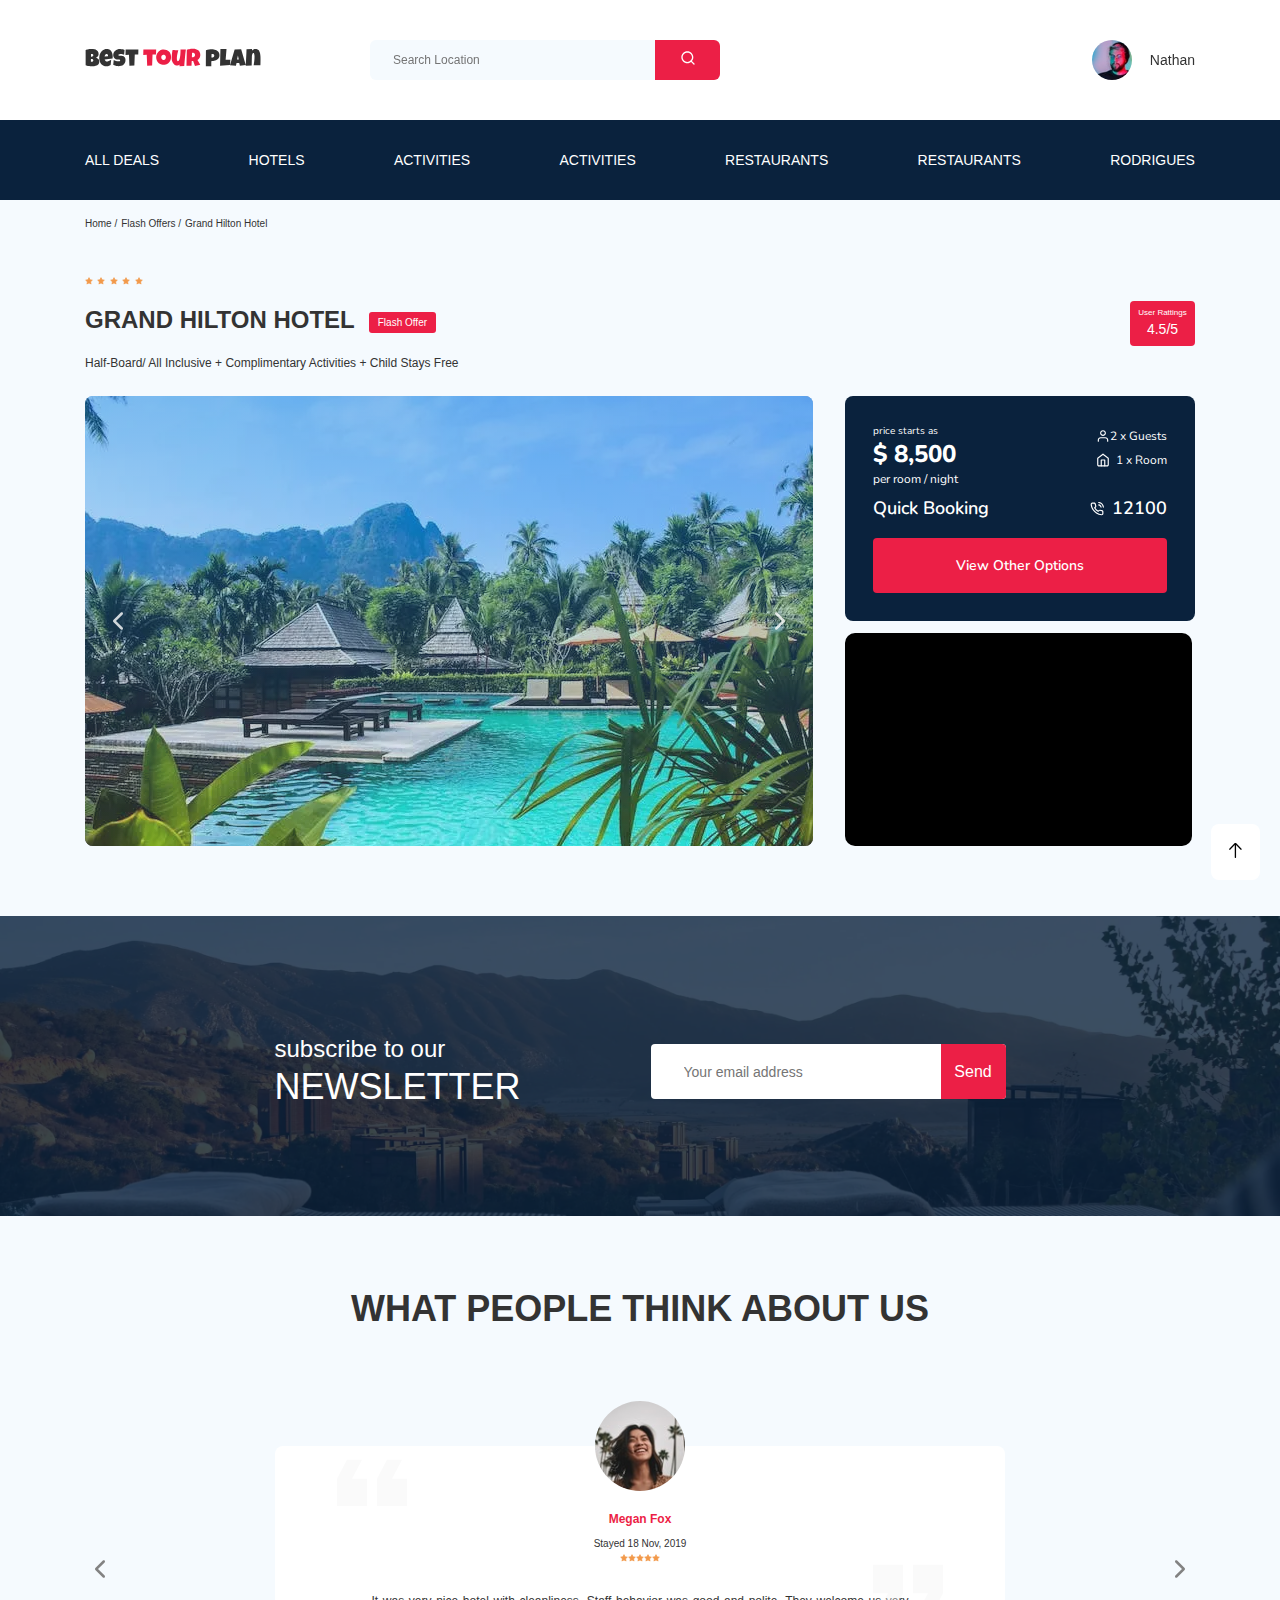
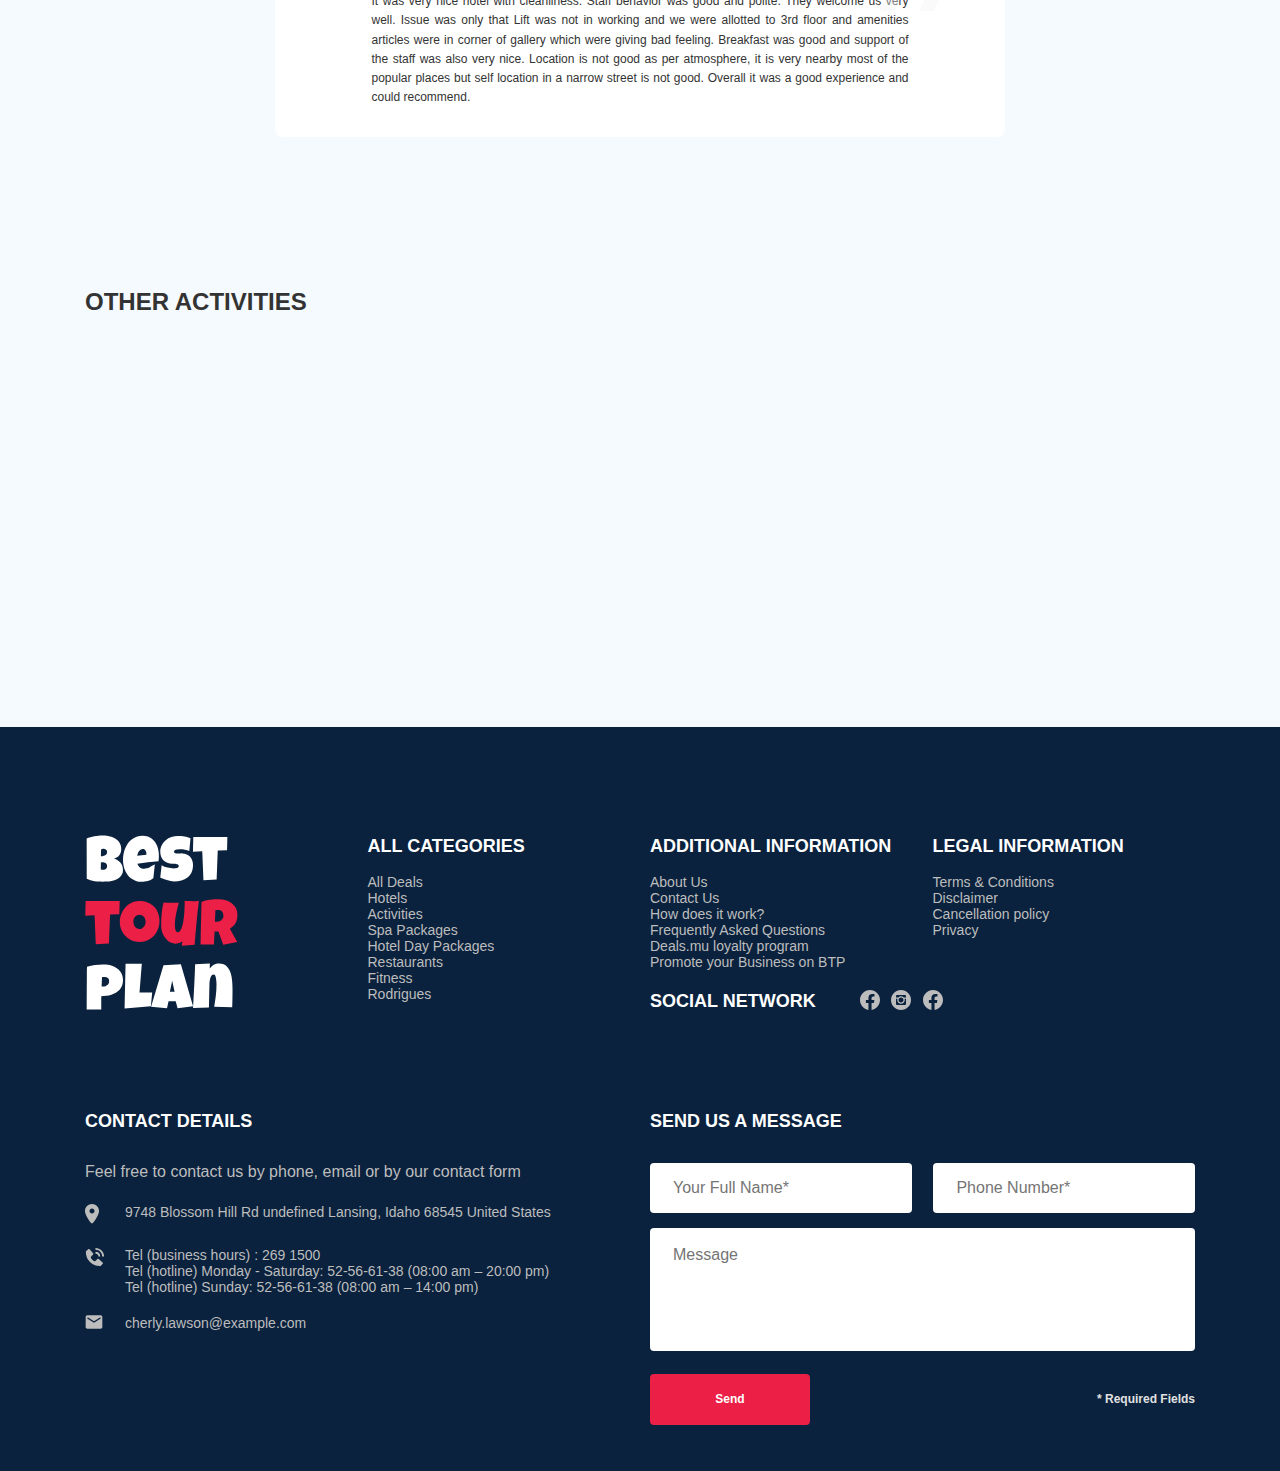
<file: index.html>
<!DOCTYPE html>
<html lang="en">

<head>
    <meta charset="UTF-8">
    <meta http-equiv="X-UA-Compatible" content="IE=edge">
    <meta name="viewport" content="width=device-width, initial-scale=1.0">
    <link rel="shortcut icon" href="/favicon.ico" type="image/x-icon">
    <link rel="icon" href="/favicon.ico" type="image/x-icon">
    <link href="https://fonts.googleapis.com/css2?family=Mulish:wght@400;700&family=Nunito:wght@400;700;800&family=Roboto:wght@400;700&display=swap" rel="stylesheet">
    <link rel="stylesheet" href="css/swiper-bundle.min.css">
    <link rel="stylesheet" href="css/aos.css">
    <link rel="stylesheet" href="css/style.css">
    <title>Best Tour Plan – Hotel Booking</title>
</head>

<body>
    <header class="navbar navbar--mobile_fixed">
        <div class="container">
            <div class="navbar-top">
                <a href="#" class="logo" data-aos="fade-up" data-aos-delay="100">
                    <img src="img/Horizontal-logo.svg" alt="logo: Best Tour Plan" class="logo__image" />
                </a>

                <form action="#" class="search navbar__search navbar__search--mobile_hidden" data-aos="fade-up" data-aos-delay="300">
                    <input type="search" class="search__input" placeholder="Search Location" />
                    <button class="search__button">
            <img src="img/search.svg" alt="icon: search"/>
          </button>
                </form>

                <a href="#" class="user navbar__user navbar__user--mobile_hidden" data-aos="fade-up" data-aos-delay="500">
                    <img src="img/user__avatar.jpeg" alt="avatar: Nathan" class="user__avatar" />
                    <span class="user__name">Nathan</span>
                </a>
                <!-- /.user -->
                <button class="menu-button navbar-top__menu-button">
          <span class="menu-button__line"></span>
          <span class="menu-button__line"></span>
          <span class="menu-button__line"></span>
        </button>
            </div>
            <!-- /.navbar-top -->
        </div>
        <!-- /.container -->
        <div class="navbar-bottom">
            <div class="container">
                <ul class="navbar-menu">
                    <li class="navbar-menu__item navbar-menu__item--mobile_visible">
                        <a href="#" class="user navbar__user navbar__user--mobile_visible">
                            <img src="img/user__avatar.jpeg" alt="avatar: Nathan" class="user__avatar" />
                            <span class="user__name user__name--light">Nathan</span>
                        </a>
                    </li>
                    <li class="navbar-menu__item navbar-menu__item--mobile_visible">
                        <form action="#" class="search navbar__search navbar__search--mobile_visible">
                            <input type="search" class="search__input" placeholder="Search Location" />
                            <button class="search__button">
                <img src="img/search.svg" alt="icon: search"/>
              </button>
                        </form>
                    </li>
                    <li class="navbar-menu__item">
                        <a href="#" class="navbar-menu__link">All Deals</a>
                    </li>
                    <li class="navbar-menu__item">
                        <a href="#" class="navbar-menu__link">Hotels</a>
                    </li>
                    <li class="navbar-menu__item">
                        <a href="#" class="navbar-menu__link">Activities</a>
                    </li>
                    <li class="navbar-menu__item">
                        <a href="#" class="navbar-menu__link">Activities</a>
                    </li>
                    <li class="navbar-menu__item">
                        <a href="#" class="navbar-menu__link">Restaurants</a>
                    </li>
                    <li class="navbar-menu__item">
                        <a href="#" class="navbar-menu__link">Restaurants</a>
                    </li>
                    <li class="navbar-menu__item">
                        <a href="#" class="navbar-menu__link">Rodrigues</a>
                    </li>
                </ul>
                <!-- /.navbar-menu -->
            </div>
            <!-- /.container -->
        </div>
        <!-- /.navbar-bottom -->
    </header>
    <nav class="breadcrumb">
        <div class="container">
            <ul class="breadcrumb-list">
                <li class="breadcrumb-list__item">
                    <a href="#" class="breadcrumb-list__link">Home</a>
                </li>
                <li class="breadcrumb-list__item">
                    <a href="#" class="breadcrumb-list__link">Flash Offers </a>
                </li>
                <li class="breadcrumb-list__item">
                    Grand Hilton Hotel
                </li>
            </ul>
        </div>
        <!-- /.container -->
    </nav>
    <!-- /.breadcrumb -->
    <section class="hotel">
        <div class="container">
            <div class="hotel-info">
                <div class="hotel-info__text">
                    <div class="hotel-wrapper">
                        <div class="stars">
                            <img src="img/Star.svg" alt="star">
                            <img src="img/Star.svg" alt="star">
                            <img src="img/Star.svg" alt="star">
                            <img src="img/Star.svg" alt="star">
                            <img src="img/Star.svg" alt="star">
                        </div>
                        <h1 class="hotel-name hotel-info__name">GRAND HILTON HOTEL</h1>
                        <span class="offer hotel-info__offer">Flash Offer</span>
                    </div>
                    <p class="hotel-description hotel-info__description">Half-Board/ All Inclusive + Complimentary Activities + Child Stays Free
                    </p>
                </div>
                <!-- /.hotel-info__text -->
                <div data-toggle="modal" data-href="#rating-modal" class="rating hotel-info__rating">
                    <span class="rating__text">User Rattings</span>
                    <span class="rating__counter">4.5/5</span>
                </div>
                <!-- /.hotel-info__right -->
            </div>
            <!-- /.hotel-info -->
            <div class="hotel-grid">
                <div class="swiper-container hotel-slider hotel__slider">
                    <div class="swiper-wrapper">
                        <div class="swiper-slide hotel-slider__item">
                            <img class="hotel-slider__image" src="img/slide.webp" alt="slide"></div>
                        <div class="swiper-slide hotel-slider__item">
                            <img class="hotel-slider__image" src="img/slide-2.webp" alt="slide-2"></div>
                        <div class="swiper-slide hotel-slider__item">
                            <img class="hotel-slider__image" src="img/slide-3.webp" alt="slide-3"></div>
                        <div class="swiper-slide hotel-slider__item">
                            <img class="hotel-slider__image" src="img/slide-4.webp" alt="slide-4"></div>
                        <div class="swiper-slide hotel-slider__item">
                            <img class="hotel-slider__image" src="img/slide-5.webp" alt="slide-5"></div>
                    </div>
                    <button class="hotel-slider__button hotel-slider__button--prev"></button>
                    <button class="hotel-slider__button hotel-slider__button--next"></button>
                </div>
                <div class="hotel-right">
                    <div class="booking">
                        <div class="booking__info">
                            <div class="booking__price">
                                <span class="booking__start">price starts as</span>
                                <strong class="booking__pricetag">$ 8,500</strong>
                                <span class="booking__per-room">per room / night</span>
                            </div>
                            <!-- /.booking__price -->
                            <div class="booking__room">
                                <div class="booking__text">
                                    <img src="img/user.svg" alt="Icon: user" class="booking__icon">
                                    <span class="booking__descripttion">2 x Guests</span>
                                </div>
                                <div class="booking__text">
                                    <img src="img/home.svg" alt="Icon: home" class="booking__icon">
                                    <span class="booking__descripttion">1 x Room</span>
                                </div>
                            </div>
                            <!-- /.booking__-room -->
                        </div>
                        <!-- /.booking__info -->
                        <div class="booking__call-center">
                            <span class="booking__headinng">Quick Booking</span>
                            <a class="booking__number" href="tel:12100">
                                <img src="img/call.svg" alt="Icon: phone">
                                <span class="booking__num">12100</span>
                            </a>
                        </div>
                        <!-- /.booking__ call-center -->
                        <button data-toggle="modal" data-href="#booking-modal" class="button booking__button">View Other Options</button>
                    </div>
                    <!-- /.booking -->
                    <div class="map">
                        <iframe src="https://www.google.com/maps/embed?pb=!1m18!1m12!1m3!1d3952.5414446132463!2d98.29703101455813!3d7.8382577086574665!2m3!1f0!2f0!3f0!3m2!1i1024!2i768!4f13.1!3m3!1m2!1s0x305025650c33dbab%3A0xa67a542329d011e1!2z0J_RhdGD0LrQtdGCLCDQmtCw0YDQvtC9LCDQntGC0LXQu9GMINCl0LjQu9GC0L7QvQ!5e0!3m2!1sru!2sru!4v1644924295961!5m2!1sru!2sru"
                            width="600" height="213" style="border:0;" allowfullscreen="" loading="lazy"></iframe>
                    </div>
                    <!-- /.map -->
                </div>
                <!-- /.hotel-right -->
            </div>
            <!-- /.hotel-grid -->
        </div>
        <!-- /.container -->
    </section>
    <section class="newsletter">
        <div class="newsletter-wrapper">
            <h2 class="newsletter-title newsletter__title">
                subscribe to our
                <span class="newsletter-title__strong">Newsletter</span>
            </h2>
            <form action="#" class="subscribe newsletter__subscribe">
                <input type="email" class="subscribe__input" placeholder="Your email address" name="emailnewsletter" required>
                <button class="subscribe__button"> Send </button>
            </form>
        </div>
        <!-- /.newsletter-wrapper -->
    </section>
    <!-- /.newsletter -->
    <section class="reviews">
        <div class="container">
            <h2 class="reviews__title">What people think about us</h2>
            <div class="swiper reviews-slider">
                <div class="swiper-wrapper">
                    <div class="swiper-slide">
                        <div class="reviews-slider__item">
                            <div class="reviews-slider__profile">
                                <img src="img/reviews_avatar.jpeg" alt="Photo: Megan Fox" class="reviews-slider__avatar" />
                                <h3 class="reviews-slider__username">Megan Fox</h3>
                                <span class="reviews-slider__date">Stayed 18 Nov, 2019</span>
                                <div class="reviews-slider__rating">
                                    <img src="img/Star.svg" alt="star">
                                    <img src="img/Star.svg" alt="star">
                                    <img src="img/Star.svg" alt="star">
                                    <img src="img/Star.svg" alt="star">
                                    <img src="img/Star.svg" alt="star">
                                </div>
                                <!-- ./rating -->
                            </div>
                            <!-- /.reviews-slider__profile -->
                            <p class="reviews-slider__text">It was very nice hotel with cleanliness. Staff behavior was good and polite. They welcome us very well. Issue was only that Lift was not in working and we were allotted to 3rd floor and amenities articles were in corner of
                                gallery which were giving bad feeling. Breakfast was good and support of the staff was also very nice. Location is not good as per atmosphere, it is very nearby most of the popular places but self location in a narrow street
                                is not good. Overall it was a good experience and could recommend. </p>
                        </div>
                        <!-- /.reviews-slider__item -->
                    </div>
                    <!-- ./swiper-slide -->
                    <div class="swiper-slide">
                        <div class="reviews-slider__item">
                            <div class="reviews-slider__profile">
                                <img src="img/reviews-avatar-2.jpg" alt="Photo: Robert Johns" class="reviews-slider__avatar" />
                                <h3 class="reviews-slider__username">Robert Johns</h3>
                                <span class="reviews-slider__date">Stayed 20 Dec, 2020</span>
                                <div class="reviews-slider__rating">
                                    <img src="img/Star.svg" alt="star">
                                    <img src="img/Star.svg" alt="star">
                                    <img src="img/Star.svg" alt="star">
                                    <img src="img/Star.svg" alt="star">
                                    <img src="img/Star.svg" alt="star">
                                </div>
                                <!-- ./rating -->
                            </div>
                            <!-- /.reviews-slider__profile -->
                            <p class="reviews-slider__text">Lorem ipsum dolor sit amet, consectetur adipisicing elit. Vitae porro assumenda, delectus fugit, voluptatum in nobis facilis eveniet ducimus odit labore enim magni quisquam facere? Aliquam natus ipsum id consectetur? </p>
                        </div>
                        <!-- /.reviews-slider__item -->
                    </div>
                    <!-- ./swiper-slide -->
                </div>
                <!-- ./swiper-wrapper -->
                <button class="reviews-slider__button reviews-slider__button--prev"></button>
                <button class="reviews-slider__button reviews-slider__button--next"></button>
            </div>
            <!-- /.reviews-slider -->
        </div>
        <!-- /.container -->
    </section>
    <section class="activities">
        <div class="container">
            <h2 class="activities__title">Other Activities</h2>
            <div class="activities-wrapper">
                <div class="card activities__card" data-aos="fade-up" data-aos-delay="100">
                    <img src="img/activities-1.jpg" alt="The curious corner 
          of chamarel" class="card__image">
                    <h3 class="card__title">The curious corner of chamarel</h3>
                    <button class="card__button">Book Now</button>
                </div>
                <div class="card activities__card" data-aos="fade-up" data-aos-delay="300">
                    <img src="img/activities-2.webp" alt="Gymkhana club golf
          course" class="card__image">
                    <h3 class="card__title">Gymkhana club golf course
                    </h3>
                    <button class="card__button">Book Now</button>
                </div>
                <div class="card activities__card" data-aos="fade-up" data-aos-delay="500">
                    <img src="img/activities-3.webp" alt="Tamarind falls hiking
          trip - full day" class="card__image">
                    <h3 class="card__title">Tamarind falls hiking trip - full day</h3>
                    <button class="card__button">Book Now</button>
                </div>
                <div class="card activities__card" data-aos="fade-up" data-aos-delay="700">
                    <img src="img/activities-4.webp" alt="The blue marine discovery
          quest" class="card__image">
                    <h3 class="card__title">The blue marine discovery quest
                    </h3>
                    <button class="card__button">Book Now</button>
                </div>
                <!-- /.card -->
            </div>
        </div>
        <!-- /.container -->
    </section>
    <footer class="footer">
        <div class="container">
            <div class="footer-wrapper">
                <a href="#" class="logo footer__logo">
                    <img src="img/vertical-logo.svg" alt="Logo: Best Tour Plan">
                </a>
                <div class="footer__list footer__categories">
                    <h3 class="footer__title">ALL CATEGORIES</h3>
                    <ul class="footer__ul">
                        <li class="footer__item">
                            <a href="#" class="footer__link">All Deals</a></li>
                        <li class="footer__item">
                            <a href="#" class="footer__link">Hotels</a></li>
                        <li class="footer__item">
                            <a href="#" class="footer__link">Activities</a></li>
                        <li class="footer__item">
                            <a href="#" class="footer__link">Spa Packages</a></li>
                        <li class="footer__item">
                            <a href="#" class="footer__link">Hotel Day Packages</a></li>
                        <li class="footer__item">
                            <a href="#" class="footer__link">Restaurants</a></li>
                        <li class="footer__item">
                            <a href="#" class="footer__link">Fitness</a></li>
                        <li class="footer__item">
                            <a href="#" class="footer__link">Rodrigues</a></li>
                    </ul>
                </div>
                <!-- /.footer__list -->
                <div class="footer__list footer__additional">
                    <h3 class="footer__title">ADDITIONAL INFORMATION</h3>
                    <ul class="footer__ul">
                        <li class="footer__item"><a href="#" class="footer__link">About Us</a></li>
                        <li class="footer__item"><a href="#" class="footer__link">Contact Us</a></li>
                        <li class="footer__item"><a href="#" class="footer__link">How does it work?</a></li>
                        <li class="footer__item">
                            <a href="#" class="footer__link">Frequently Asked Questions</a></li>
                        <li class="footer__item">
                            <a href="#" class="footer__link">Deals.mu loyalty program</a></li>
                        <li class="footer__item">
                            <a href="#" class="footer__link">Promote your Business on BTP</a></li>
                    </ul>
                </div>
                <!-- /.footer__list -->
                <div class="footer__social-network">
                    <div class="footer__title">Social Network</div>
                    <div class="footer__social-links">
                        <a href="#" class="footer__link"><img src="img/facebook.svg" alt="Icon: facebook"></a>
                        <a href="#" class="footer__link"><img src="img/instagram.svg" alt="Icon: instagram"></a>
                        <a href="#" class="footer__link"><img src="img/facebook.svg" alt="Icon: facebook"></a>
                    </div>
                </div>
                <!-- /.footer__social-links -->
                <div class="footer__list footer__legal">
                    <h3 class="footer__title">LEGAL INFORMATION</h3>
                    <ul class="footer__ul">
                        <li class="footer__item"><a href="#" class="footer__link">Terms & Conditions</a></li>
                        <li class="footer__item"><a href="#" class="footer__link">Disclaimer</a></li>
                        <li class="footer__item"><a href="#" class="footer__link">Cancellation policy</a></li>
                        <li class="footer__item">
                            <a href="#" class="footer__link">Privacy</a></li>
                    </ul>
                </div>
                <!-- /.footer__list -->
                <div class="footer__contact-details">
                    <h3 class="footer__title footer__title--mb-3">Contact Details</h3>
                    <p class="footer__text">Feel free to contact us by phone, email or by our contact form</p>
                    <ul class="footer__ul">
                        <li class="footer__item footer__item--mb-2">
                            <div class="footer__icon-wrapper">
                                <img class="footer__icon" src="img/map-marker.svg" alt="icon:map marker"></div>9748 Blossom Hill Rd undefined Lansing, Idaho 68545 United States
                        </li>
                        <li class="footer__item footer__item--mb-2">
                            <div class="footer__icon-wrapper">
                                <img class="footer__icon" src="img/phone-call.svg" alt="icon:phone call">
                            </div>
                            <span> Tel (business hours) : 
                                <a class="footer__item-link" href="tel:2691500">269 1500</a> <br> 
                                Tel (hotline) Monday - Saturday: 
                                <a class="footer__item-link" href="tel:52-56-61-38">52-56-61-38</a> (08:00 am – 20:00 pm) <br>
                                Tel (hotline) Sunday: 
                                <a class="footer__item-link" href="tel:52-56-61-38">52-56-61-38</a> (08:00 am – 14:00 pm)
                            </span>
                        </li>
                        <li class="footer__item footer__item--mb-2">
                            <div class="footer__icon-wrapper">
                                <img class="footer__icon" src="img/email.svg" alt="icon:email">
                            </div>
                            <a class="footer__item-link" href="mailto:kirill0007@mail.ru&body=привет!_Оставь_нам_отзыв?subject=Отзыв">cherly.lawson@example.com</a>
                        </li>
                    </ul>
                </div>
                <!-- /.footer__contact-details -->
                <div class="footer__contact-form">
                    <h3 class="footer__title footer__title--mb-3">Send us a message</h3>
                    <form action="send.php" method="post" class="form footer__form form">
                        <div class="footer__input-group">
                            <input type="text" class="input footer__input" placeholder="Your Full Name*" name="name" required>
                        </div>
                        <div class="footer__input-group">
                            <input type="tel" class="input footer__input" placeholder="Phone Number*" name="phone" required minlength="10" maxlength="10">
                        </div>
                        <textarea class="message footer__message" placeholder="Message" name="message"></textarea>
                        <button class="button footer__button" type="submit">Send</button>
                        <span class="footer__info">* Required Fields</span>
                    </form>
                </div>
                <!-- /.footer__contact-form -->
            </div>
            <!-- /.footer-wrapper -->
        </div>
        <!-- /.container -->
    </footer>
    <div class="modal" id="booking-modal">
        <div class="modal__overlay"></div>
        <!-- /.modal__overlay -->
        <div class="modal__dialog">
            <a href="#" class="modal__close">
                <img src="img/close.svg" alt="icon: close">
            </a>
            <h3 class="modal__title modal__title--mb-3">Booking</h3>
            <form action="send.php" method="post" class="form modal__form">
                <input type="text" class="input modal__input" placeholder="Your Full Name*" name="name" required minlength="2">
                <input type="tel" class="input modal__input" placeholder="Phone Number*" name="phone" id="phone" required minlength="17" maxlength="17">
                <input type="email" class="input modal__input" placeholder="Email*" name="email" required>
                <textarea class="message modal__message" placeholder="Message" name="message"></textarea>
                <button class="button modal__button" type="submit">Send</button>
                <span class="modal__info">* Required Fields</span>
            </form>
        </div>
        <!-- /.modal__dialog -->
    </div>
    <!-- /.modal -->
    <div class="modal" id="rating-modal">
        <div class="modal__overlay"></div>
        <!-- /.modal__overlay -->
        <div class="modal__dialog">
            <a href="#" class="modal__close">
                <img src="img/close.svg" alt="icon: close">
            </a>
            <h3 class="modal__title modal__title--mb-3">Send us a feedback</h3>
            <form action="send.php" method="post" class="form modal__form">
                <input type="text" class="input modal__input" placeholder="Your Full Name*" name="name" required minlength="2">
                <input type="tel" class="input modal__input modal__input-phone" placeholder="Phone Number*" name="phone" id="modal__input-phone" required minlength="17" maxlength="17">
                <input type="email" class="input modal__input" placeholder="Email*" name="email" required>
                <textarea class="message modal__message" placeholder="Message" name="message"></textarea>
                <button class="button modal__button" type="submit">Send</button>
                <span class="modal__info">* Required Fields</span>
            </form>
        </div>
        <!-- /.modal__dialog -->
    </div>
    <!-- /.modal -->
    <script src="js/jquery-3.6.0.min.js"></script>
    <script src="js/swiper-bundle.min.js"></script>
    <script src="js/jquery.validate.min.js"></script>
    <script src="js/jquery.mask.min.js"></script>
    <script src="js/aos.js"></script>
    <script src="js/main.js"></script>
    <a href="#" class="to-top">
        <img src="img/to-top.png" alt="to-top" id="top">
    </a>
</body>

</html>
</file>
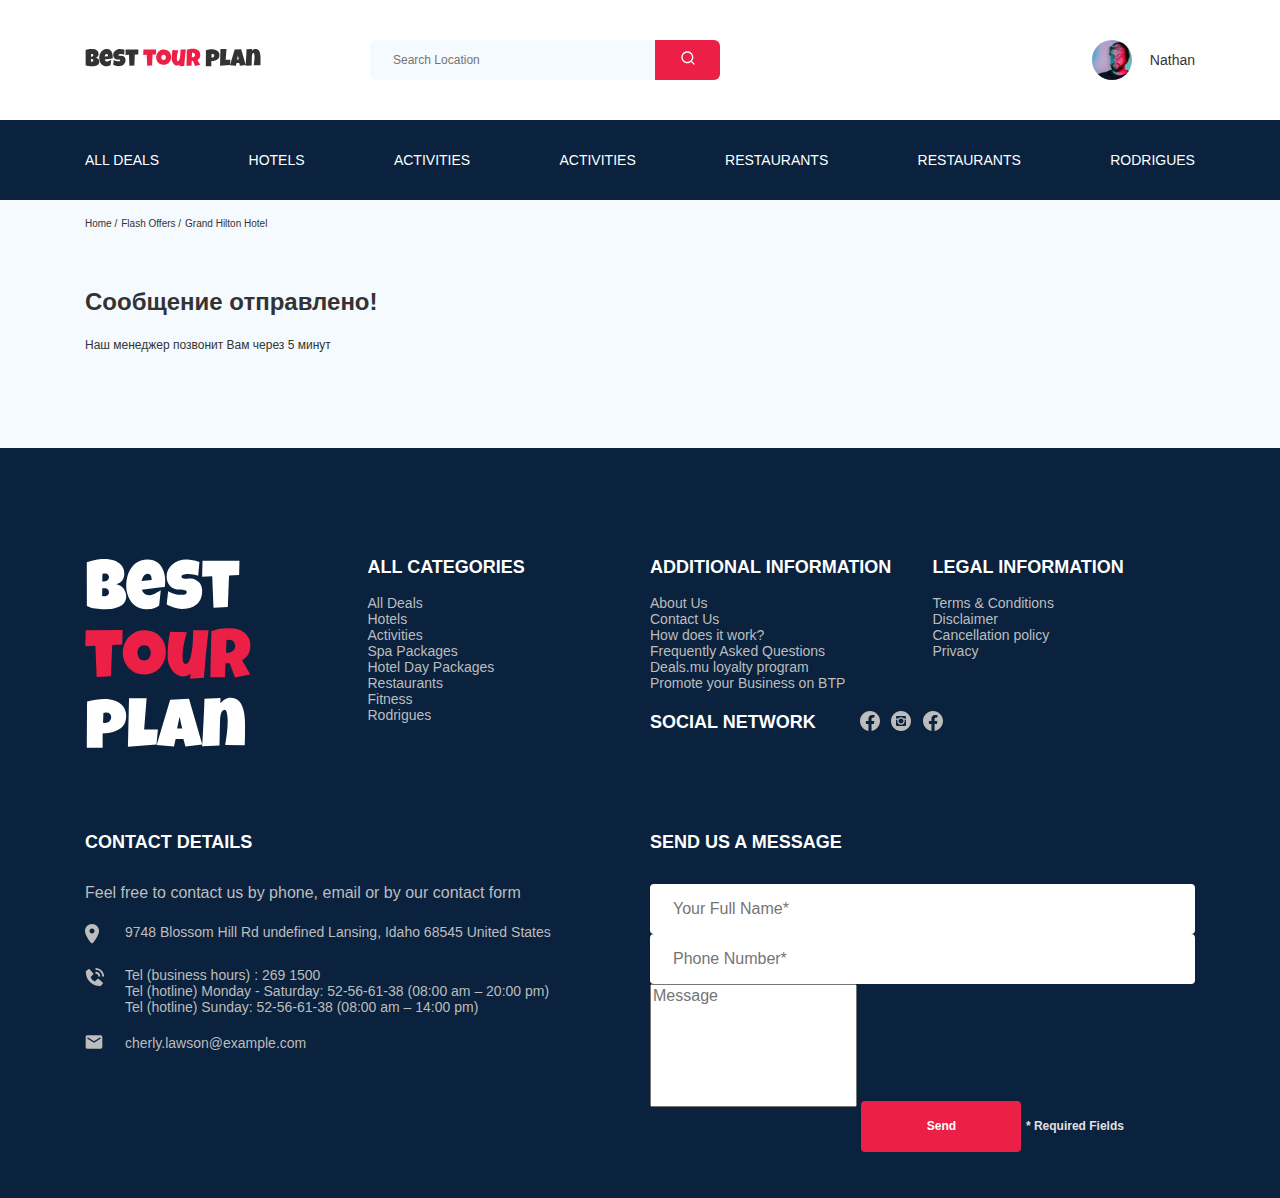
<file: thankyou.html>
<!DOCTYPE html>
<html lang="en">
<head>
  <meta charset="UTF-8">
  <meta http-equiv="X-UA-Compatible" content="IE=edge">
  <meta name="viewport" content="width=device-width, initial-scale=1.0">
  <link href="https://fonts.googleapis.com/css2?family=Mulish:wght@400;700&family=Nunito:wght@400;700;800&family=Roboto:wght@400;700&display=swap" 
  rel="stylesheet">
  <link rel="stylesheet" href="css/swiper-bundle.min.css">
  <link rel="stylesheet" href="css/style.css">
  <title>Best Tour Plan – Hotel Booking</title>
</head>
<body>
  <header class="navbar navbar--mobile_fixed">
    <div class="container">
      <div class="navbar-top">
        <a href="#" class="logo">
          <img 
          src="img/Horizontal-logo.svg" 
          alt="logo: Best Tour Plan" 
          class="logo__image"
          />
        </a>

        <form action="#" class="search navbar__search navbar__search--mobile_hidden">
          <input 
          type="text" 
          class="search__input" 
          placeholder="Search Location"
          />
          <button class="search__button">
            <img src="img/search.svg" alt="icon: search"/>
          </button>
        </form>

        <a href="#" class="user navbar__user navbar__user--mobile_hidden">
          <img 
          src="img/user__avatar.jpeg" 
          alt="avatar: Nathan" 
          class="user__avatar"
          />
          <span class="user__name">Nathan</span>
        </a>
        <!-- /.user -->
        <button class="menu-button navbar-top__menu-button">
          <span class="menu-button__line"></span>
          <span class="menu-button__line"></span>
          <span class="menu-button__line"></span>
        </button>
      </div>
      <!-- /.navbar-top -->
    </div>
    <!-- /.container -->
    <div class="navbar-bottom">
      <div class="container">
        <ul class="navbar-menu">
          <li class="navbar-menu__item navbar-menu__item--mobile_visible">
            <a href="#" class="user navbar__user navbar__user--mobile_visible">
              <img 
                src="img/user__avatar.jpeg" 
                alt="avatar: Nathan" 
                class="user__avatar"
              />
            <span class="user__name user__name--light">Nathan</span>
            </a>
          </li>
          <li class="navbar-menu__item navbar-menu__item--mobile_visible">
            <form action="#" class="search navbar__search navbar__search--mobile_visible">
              <input 
              type="text" 
              class="search__input" 
              placeholder="Search Location"
              />
              <button class="search__button">
                <img src="img/search.svg" alt="icon: search"/>
              </button>
            </form></li>
          <li class="navbar-menu__item">
            <a href="#" class="navbar-menu__link">All Deals</a>
          </li>
          <li class="navbar-menu__item">
            <a href="#" class="navbar-menu__link">Hotels</a>
          </li>
          <li class="navbar-menu__item">
            <a href="#" class="navbar-menu__link">Activities</a>
          </li>
          <li class="navbar-menu__item">
            <a href="#" class="navbar-menu__link">Activities</a>
          </li>
          <li class="navbar-menu__item">
            <a href="#" class="navbar-menu__link">Restaurants</a>
          </li>
          <li class="navbar-menu__item">
            <a href="#" class="navbar-menu__link">Restaurants</a>
          </li>
          <li class="navbar-menu__item">
            <a href="#" class="navbar-menu__link">Rodrigues</a>
          </li>
        </ul>
        <!-- /.navbar-menu -->
      </div>
      <!-- /.container -->
    </div>
    <!-- /.navbar-bottom -->
  </header>
  <nav class="breadcrumb">
    <div class="container">
      <ul class="breadcrumb-list">
        <li class="breadcrumb-list__item">
          <a href="#" class="breadcrumb-list__link">Home</a>
        </li>
        <li class="breadcrumb-list__item">
          <a href="#" class="breadcrumb-list__link">Flash Offers </a>
        </li>
        <li class="breadcrumb-list__item">
          Grand Hilton Hotel
        </li>
      </ul>
    </div>
    <!-- /.container -->
  </nav>
  <!-- /.breadcrumb -->
  <section class="hotel">
    <div class="container">
      <div class="hotel-info">
        <div class="hotel-info__text">
        <div class="hotel-wrapper">
          <h1 class="hotel-name hotel-info__name">Сообщение отправлено!</h1> 
        </div>
        <p class="hotel-description hotel-info__description"> Наш менеджер позвонит Вам через 5 минут
        </p>
        </div>
        <!-- /.hotel-info__text -->
      </div>
      <!-- /.hotel-info -->

    </div>
    <!-- /.container -->
  </section>

  <footer class="footer">
    <div class="container">
      <div class="footer-wrapper">
        <img src="img/vertical-logo.svg" alt="Logo: Best Tour Plan" class="logo footer__logo"> 
        <div class="footer__list footer__categories">
          <h3 class="footer__title">ALL CATEGORIES</h3>
          <ul class="footer__ul">
            <li class="footer__item"><a href="#" class="footer__link">All Deals</a></li>
            <li class="footer__item"><a href="#" class="footer__link">Hotels</a></li>
            <li class="footer__item"><a href="#" class="footer__link">Activities</a></li>
            <li class="footer__item"><a href="#" class="footer__link"></a>Spa Packages</li>
            <li class="footer__item"><a href="#" class="footer__link"></a>Hotel Day Packages</li>
            <li class="footer__item"><a href="#" class="footer__link"></a>Restaurants</li>
            <li class="footer__item"><a href="#" class="footer__link"></a>Fitness</li>
            <li class="footer__item"><a href="#" class="footer__link"></a>Rodrigues</li>
          </ul>
        </div>
        <!-- /.footer__list -->
        <div class="footer__list footer__additional">
          <h3 class="footer__title">ADDITIONAL INFORMATION</h3>
          <ul class="footer__ul">
            <li class="footer__item"><a href="#" class="footer__link">About Us</a></li>
            <li class="footer__item"><a href="#" class="footer__link">Contact Us</a></li>
            <li class="footer__item"><a href="#" class="footer__link">How does it work?</a></li>
            <li class="footer__item"><a href="#" class="footer__link"></a>Frequently Asked Questions</li>
            <li class="footer__item"><a href="#" class="footer__link"></a>Deals.mu loyalty program</li>
            <li class="footer__item"><a href="#" class="footer__link"></a>Promote your Business on BTP</li>
          </ul>
        </div>
        <!-- /.footer__list -->
        <div class="footer__social-network">
          <div class="footer__title">Social Network</div>
          <div class="footer__social-links">
            <a href="#" class="footer__link"><img src="img/facebook.svg" alt="Icon: facebook" ></a>
            <a href="#" class="footer__link"><img src="img/instagram.svg" alt="Icon: instagram" ></a>
            <a href="#" class="footer__link"><img src="img/facebook.svg" alt="Icon: facebook" ></a>
          </div>
        </div>
          <!-- /.footer__social-links -->
        <div class="footer__list footer__legal">
          <h3 class="footer__title">LEGAL INFORMATION</h3>
          <ul class="footer__ul">
            <li class="footer__item"><a href="#" class="footer__link">Terms & Conditions</a></li>
            <li class="footer__item"><a href="#" class="footer__link">Disclaimer</a></li>
            <li class="footer__item"><a href="#" class="footer__link">Cancellation policy</a></li>
            <li class="footer__item"><a href="#" class="footer__link"></a>Privacy</li>
          </ul>
        </div>
        <!-- /.footer__list -->
        <div class="footer__contact-details">
          <h3 class="footer__title footer__title--mb-3">Contact Details</h3>
          <p class="footer__text">Feel free to contact us by phone, email or by our contact form</p>
          <ul class="footer__ul">
            <li class="footer__item footer__item--mb-2">
              <div class="footer__icon-wrapper">
                <img class="footer__icon" src="img/map-marker.svg" alt="icon:map marker"></div>9748 Blossom Hill Rd undefined Lansing, Idaho 68545 United States
            </li>
            <li class="footer__item footer__item--mb-2">
              <div class="footer__icon-wrapper">
                <img class="footer__icon" src="img/phone-call.svg" alt="icon:phone call"> </div>
                Tel (business hours) : 269 1500 <br/>
                Tel (hotline) Monday - Saturday: 52-56-61-38 (08:00 am – 20:00 pm) <br/>
                Tel (hotline) Sunday: 52-56-61-38 (08:00 am – 14:00 pm)
            </li>
            <li class="footer__item footer__item--mb-2">
              <div class="footer__icon-wrapper">
                <img class="footer__icon" src="img/email.svg" alt="icon:email"></div>cherly.lawson@example.com
            </li>
          </ul>
        </div>
        <!-- /.footer__contact-details -->
        <div class="footer__contact-form">
          <h3 class="footer__title footer__title--mb-3">Send us a message</h3>
          <form action="send.php" method="post" class="footer__form">
            <input type="text" class="input footer__input" placeholder="Your Full Name*" name="name"> 
            <input type="text" class="input footer__input" placeholder="Phone Number*" name="phone">
            <textarea class="footer__message" placeholder="Message" name="message"></textarea>
            <button class="button footer__button" type="submit">Send</button>
            <span class="footer__info">* Required Fields</span>
          </form>
        </div>
        <!-- /.footer__contact-form -->
      </div>
      <!-- /.footer-wrapper -->
    </div>
    <!-- /.container -->
  </footer>
  <script src="js/swiper-bundle.min.js"></script>
  <script src="js/main.js"></script>
</body>
</html>
</file>
<file: css/style.css>
*{-webkit-box-sizing:border-box;box-sizing:border-box}body{font-family:'Muli',sans-serif;color:#333;background-color:#F5FAFE}.container{max-width:1110px;margin:auto}img{max-width:100%}.input{background-color:#fff;border-radius:4px;border:none;padding:0 23px;height:50px}.message{background-color:#fff;border-radius:4px;padding:18px 23px;border:none;margin-bottom:15px}.button{min-width:160px;min-height:50px;padding:18px;color:#fff;background-color:#EC1F46;border:none;font-style:normal;font-weight:bold;font-size:12px;line-height:15px;border-radius:4px;cursor:pointer}.form{display:-webkit-box;display:-ms-flexbox;display:flex;-webkit-box-align:center;-ms-flex-align:center;align-items:center;-webkit-box-pack:justify;-ms-flex-pack:justify;justify-content:space-between;-ms-flex-wrap:wrap;flex-wrap:wrap}.invalid{color:#EC1F46}.to-top{position:fixed;bottom:20px;right:20px;background-color:#fff;padding:18px;border-radius:8px}#emailnewsletter-error{position:absolute;z-index:102;color:#EC1F46;top:40px;left:10px;font-size:12px}/*! normalize.css v8.0.1 | MIT License | github.com/necolas/normalize.css */html{line-height:1.15;-webkit-text-size-adjust:100%}body{margin:0}main{display:block}h1{font-size:2em;margin:0.67em 0}hr{-webkit-box-sizing:content-box;box-sizing:content-box;height:0;overflow:visible}pre{font-family:monospace, monospace;font-size:1em}a{background-color:transparent}abbr[title]{border-bottom:none;text-decoration:underline;-webkit-text-decoration:underline dotted;text-decoration:underline dotted}b,strong{font-weight:bolder}code,kbd,samp{font-family:monospace, monospace;font-size:1em}small{font-size:80%}sub,sup{font-size:75%;line-height:0;position:relative;vertical-align:baseline}sub{bottom:-0.25em}sup{top:-0.5em}img{border-style:none}button,input,optgroup,select,textarea{font-family:inherit;font-size:100%;line-height:1.15;margin:0}button,input{overflow:visible}button,select{text-transform:none}button,[type="button"],[type="reset"],[type="submit"]{-webkit-appearance:button}button::-moz-focus-inner,[type="button"]::-moz-focus-inner,[type="reset"]::-moz-focus-inner,[type="submit"]::-moz-focus-inner{border-style:none;padding:0}button:-moz-focusring,[type="button"]:-moz-focusring,[type="reset"]:-moz-focusring,[type="submit"]:-moz-focusring{outline:1px dotted ButtonText}fieldset{padding:0.35em 0.75em 0.625em}legend{-webkit-box-sizing:border-box;box-sizing:border-box;color:inherit;display:table;max-width:100%;padding:0;white-space:normal}progress{vertical-align:baseline}textarea{overflow:auto}[type="checkbox"],[type="radio"]{-webkit-box-sizing:border-box;box-sizing:border-box;padding:0}[type="number"]::-webkit-inner-spin-button,[type="number"]::-webkit-outer-spin-button{height:auto}[type="search"]{-webkit-appearance:textfield;outline-offset:-2px}[type="search"]::-webkit-search-decoration{-webkit-appearance:none}::-webkit-file-upload-button{-webkit-appearance:button;font:inherit}details{display:block}summary{display:list-item}template{display:none}[hidden]{display:none}.navbar{background-color:#fff}.navbar-top{display:-webkit-box;display:-ms-flexbox;display:flex;-webkit-box-align:center;-ms-flex-align:center;align-items:center;-webkit-box-pack:justify;-ms-flex-pack:justify;justify-content:space-between;padding-top:40px;padding-bottom:40px}.navbar-top__menu-button{display:none}.navbar__search{margin-right:auto;margin-left:108px}.navbar-bottom{background-color:#0A223D}.navbar-menu{list-style-type:none;margin:0;padding:31px 0;display:-webkit-box;display:-ms-flexbox;display:flex;-webkit-box-align:center;-ms-flex-align:center;align-items:center;-webkit-box-pack:justify;-ms-flex-pack:justify;justify-content:space-between;color:#fff}.navbar-menu__link{color:inherit;text-decoration:none;text-transform:uppercase;font-size:14px;line-height:18px}.navbar-menu__item--mobile_visible{display:none}.logo{width:177px}.search{display:-webkit-box;display:-ms-flexbox;display:flex;position:relative;overflow:hidden;border-radius:6px;height:40px}.search__input{width:350px;height:100%;padding-left:23px;padding-right:75px;background:#F5FAFE;border:none;font-size:12px;line-height:15px;color:#333}.search__button{position:absolute;top:0;right:0;width:65px;height:100%;border:0;background:#EC1F46;cursor:pointer}.user{display:-webkit-box;display:-ms-flexbox;display:flex;-webkit-box-align:center;-ms-flex-align:center;align-items:center;text-decoration:none}.user__avatar{width:40px;height:40px;border-radius:50%;-o-object-fit:cover;object-fit:cover}.user__name{margin-left:18px;font-size:14px;line-height:18px;color:#333}.breadcrumb-list{display:-webkit-box;display:-ms-flexbox;display:flex;-webkit-box-align:center;-ms-flex-align:center;align-items:center;padding:18px 0;margin:0;list-style-type:none}.breadcrumb-list__item{font-size:10px;font-size-line-height:13px}.breadcrumb-list__item:not(:last-child)::after{content:'/';margin-right:4px}.breadcrumb-list__link{text-decoration:none;color:inherit}.hotel{padding-top:23px;padding-bottom:70px}.hotel-info{display:-webkit-box;display:-ms-flexbox;display:flex;-webkit-box-align:center;-ms-flex-align:center;align-items:center;-webkit-box-pack:justify;-ms-flex-pack:justify;justify-content:space-between;padding-bottom:20px}.hotel-info__offer{margin-left:14px;margin-top:4px}.hotel-info__offer__name{margin-top:4px;margin-bottom:0px}.hotel-info__description{margin:5px 0}.hotel-info__rating{cursor:pointer}.hotel-name{font-size:24px;line-height:30px}.hotel-wrapper{display:-webkit-box;display:-ms-flexbox;display:flex;-ms-flex-wrap:wrap;flex-wrap:wrap;-webkit-box-align:center;-ms-flex-align:center;align-items:center}.hotel-description{font-size:12px;line-height:15px}.hotel-grid{display:-webkit-box;display:-ms-flexbox;display:flex;-webkit-box-pack:justify;-ms-flex-pack:justify;justify-content:space-between}.hotel-right{display:-webkit-box;display:-ms-flexbox;display:flex;-webkit-box-orient:vertical;-webkit-box-direction:normal;-ms-flex-direction:column;flex-direction:column;-webkit-box-pack:justify;-ms-flex-pack:justify;justify-content:space-between}.hotel-slider{width:728px;height:450px;position:relative}.hotel-slider__item{width:100%;height:100%;border-radius:8px;overflow:hidden}.hotel-slider__item::after{content:'';position:absolute;max-width:100%;height:100%;top:0;bottom:0;left:0;right:0;background:-webkit-gradient(linear, left top, left bottom, from(rgba(0,122,223,0.48)), to(rgba(255,255,255,0.128)));background:linear-gradient(180deg, rgba(0,122,223,0.48) 0%, rgba(255,255,255,0.128) 100%);z-index:10}.hotel-slider__button{position:absolute;top:50%;-webkit-transform:translateY(-50%);transform:translateY(-50%);z-index:99;width:30px;height:30px;border:none;cursor:pointer;background-repeat:no-repeat;background-position:center;background-size:10px;background-color:transparent}.hotel-slider__button--next{right:18px;background-image:url(../img/arrow-next.svg)}.hotel-slider__button--prev{left:18px;background-image:url(../img/arrow-prev.svg)}.hotel-slider__button-slide{width:100%;height:450px;width:100%;height:100%}.stars{-ms-flex-preferred-size:100%;flex-basis:100%}.offer{font-size:10px;line-height:13px;padding:4px 9px;background-color:#EC1F46;border-radius:3px;color:#ffff}.rating{max-width:65px;min-height:45px;text-align:center;color:#fff;background-color:#EC1F46;border-radius:4px}.rating__text{font-size:8px;line-height:10px}.rating__counter{font-size:14px;line-height:18px}.booking{font-family:Nunito;background-color:#0A223D;color:#fff;width:350px;min-height:210px;border-radius:8px;padding:28px}.booking__info{display:-webkit-box;display:-ms-flexbox;display:flex;-webkit-box-pack:justify;-ms-flex-pack:justify;justify-content:space-between;margin-bottom:9px}.booking__price{display:-webkit-box;display:-ms-flexbox;display:flex;-webkit-box-orient:vertical;-webkit-box-direction:normal;-ms-flex-direction:column;flex-direction:column}.booking__start{font-weight:normal;font-size:10px;line-height:14px}.booking__pricetag{font-style:normal;font-weight:800;font-size:24px;line-height:33px}.booking__per-room{font-style:normal;font-weight:normal;font-size:12px;line-height:16px}.booking__room{margin-top:4px}.booking__text{display:-webkit-box;display:-ms-flexbox;display:flex;-webkit-box-align:center;-ms-flex-align:center;align-items:center;-webkit-box-pack:justify;-ms-flex-pack:justify;justify-content:space-between;margin-bottom:8px;font-style:normal;font-weight:normal;font-size:12px;line-height:16px}.booking__description{margin-left:9px}.booking__call-center{display:-webkit-box;display:-ms-flexbox;display:flex;-webkit-box-align:center;-ms-flex-align:center;align-items:center;-webkit-box-pack:justify;-ms-flex-pack:justify;justify-content:space-between;margin-bottom:17px}.booking__headinng{font-style:normal;font-weight:600;font-size:18px;line-height:25px}.booking__number{display:-webkit-box;display:-ms-flexbox;display:flex;-webkit-box-align:center;-ms-flex-align:center;align-items:center;-webkit-box-pack:justify;-ms-flex-pack:justify;justify-content:space-between;font-style:normal;font-weight:600;font-size:18px;line-height:25px;text-decoration:none;color:inherit}.booking__num{margin-left:8px}.booking__button{width:100%;min-height:45px;font-weight:600;font-size:14px;line-height:19px;border-radius:4px;background-color:#EC1F46;border:none;color:#fff;cursor:pointer}.map{width:347px;height:213px;background-color:#000;border-radius:10px;overflow:hidden}.newsletter{position:relative;padding:98px 0 87px 0;background-image:url(../img/newsletter-bg.webp);background-repeat:no-repeat;background-position:center;background-size:cover}.newsletter:before{content:'';position:absolute;top:0;right:0;left:0;bottom:0;width:100%;height:100%;background-color:rgba(10,34,61,0.8)}.newsletter-wrapper{position:relative;display:-webkit-box;display:-ms-flexbox;display:flex;-webkit-box-align:center;-ms-flex-align:center;align-items:center;-webkit-box-pack:justify;-ms-flex-pack:justify;justify-content:space-between;max-width:731px;margin:auto}.newsletter-title{color:#fff;font-style:normal;font-weight:300;font-size:24px;line-height:30px}.newsletter-title__strong{font-size:36px;line-height:45px;text-transform:uppercase;display:block}.subscribe{position:relative;width:355px;height:55px;border-radius:4px;overflow:hidden}.subscribe__input{position:absolute;width:100%;height:100%;border:none;padding-left:33px;padding-right:75px;font-weight:300;font-size:14px;line-height:18px}.subscribe__button{position:absolute;min-width:65px;right:0;top:0;height:100%;border:none;background-color:#EC1F46;color:#fff;cursor:pointer}.reviews{padding:40px 0 70px 0}.reviews__title{font-style:normal;font-weight:bold;font-size:36px;line-height:45px;text-align:center;text-transform:uppercase;margin-bottom:70px}.reviews-slider__item{position:relative;display:-webkit-box;display:-ms-flexbox;display:flex;-webkit-box-orient:vertical;-webkit-box-direction:normal;-ms-flex-direction:column;flex-direction:column;-webkit-box-align:center;-ms-flex-align:center;align-items:center;max-width:730px;margin:45px auto 0;background-color:#fff;border-radius:8px;padding:0 62px 30px}.reviews-slider__item:before{content:'';position:absolute;left:62px;top:13px;width:70px;height:47px;background-image:url(../img/quote-left.svg);background-repeat:no-repeat}.reviews-slider__item:after{content:'';position:absolute;right:62px;top:118px;width:70px;height:47px;background-image:url(../img/quote-right.svg);background-repeat:no-repeat}.reviews-slider__button{position:absolute;top:50%;-webkit-transform:translateY(-50%);transform:translateY(-50%);width:30px;height:30px;background-repeat:no-repeat;background-size:10px;background-position:center;border:none;background-color:transparent;cursor:pointer;z-index:99}.reviews-slider__button--prev{background-image:url(../img/arrow-next-secondary.svg);left:0}.reviews-slider__button--next{background-image:url(../img/arrow-prev-secondary.svg);right:0}.reviews-slider__profile{display:-webkit-box;display:-ms-flexbox;display:flex;-webkit-box-orient:vertical;-webkit-box-direction:normal;-ms-flex-direction:column;flex-direction:column;-webkit-box-align:center;-ms-flex-align:center;align-items:center;margin-top:-45px;margin-bottom:30px}.reviews-slider__avatar{width:90px;height:90px;border-radius:50%;-o-object-fit:cover;object-fit:cover;margin-bottom:9px}.reviews-slider__username{font-style:normal;font-weight:bold;font-size:12px;line-height:15px;color:#EC1F46;margin-bottom:10px}.reviews-slider__date{font-style:normal;font-weight:normal;font-size:10px;line-height:13px;margin-bottom:4px}.reviews-slider__rating{display:-webkit-box;display:-ms-flexbox;display:flex;-webkit-box-align:center;-ms-flex-align:center;align-items:center}.reviews-slider__text{max-width:537px;font-style:normal;font-weight:normal;font-size:12px;line-height:160%;text-align:justify;margin:auto}.activities{padding:60px 0 98px 0}.activities__title{font-style:normal;font-weight:bold;font-size:24px;line-height:30px;text-transform:uppercase;margin-bottom:57px}.activities-wrapper{display:-webkit-box;display:-ms-flexbox;display:flex;-webkit-box-pack:justify;-ms-flex-pack:justify;justify-content:space-between}.card{position:relative;display:-webkit-box;display:-ms-flexbox;display:flex;-webkit-box-orient:vertical;-webkit-box-direction:normal;-ms-flex-direction:column;flex-direction:column;-webkit-box-align:start;-ms-flex-align:start;align-items:flex-start;padding:24px 26px;width:255px;height:255px;border-radius:6px;overflow:hidden}.card::before{content:'';position:absolute;top:0;right:0;bottom:0;left:0;background:linear-gradient(179.83deg, rgba(196,196,196,0) 35.34%, #0A223D 99.85%);z-index:-1}.card__image{position:absolute;left:0;right:0;bottom:0;top:0;width:100%;height:100%;-o-object-fit:cover;object-fit:cover;z-index:-2}.card__title{margin-top:auto;margin-bottom:18px;color:#fff;font-style:normal;font-weight:bold;font-size:16px;line-height:20px}.card__button{font-style:normal;font-weight:600;font-size:12px;line-height:16px;color:#fff;padding:7px 22px;border-radius:4px;background-color:#EC1F46;border:none;cursor:pointer}.footer{background-color:#0A223D;color:#fff;padding-top:108px;padding-bottom:46px}.footer-wrapper{display:-ms-grid;display:grid;-ms-grid-columns:(minmax(min-content, 1fr))[4];grid-template-columns:repeat(4, minmax(-webkit-min-content, 1fr));grid-template-columns:repeat(4, minmax(min-content, 1fr));grid-gap:20px;grid-auto-rows:minmax(40px, -webkit-min-content);grid-auto-rows:minmax(40px, min-content);-webkit-box-align:start;-ms-flex-align:start;align-items:start}.footer__logo{width:166px;-ms-grid-row:1;-ms-grid-row-span:2;grid-row:1 / 3;-ms-flex-item-align:stretch;-ms-grid-row-align:stretch;align-self:stretch}.footer__categories{-ms-grid-row:1;-ms-grid-row-span:3;grid-row:1 / 4}.footer__social-links{display:-webkit-box;display:-ms-flexbox;display:flex;-webkit-box-align:center;-ms-flex-align:center;align-items:center;min-width:83px;-webkit-box-pack:justify;-ms-flex-pack:justify;justify-content:space-between;margin-left:44px}.footer__social-network{display:-webkit-box;display:-ms-flexbox;display:flex;-webkit-box-align:start;-ms-flex-align:start;align-items:start;-ms-grid-row:2;-ms-grid-row-span:2;grid-row:2/4;grid-column:span 2}.footer__contact-details{grid-column:span 2}.footer__contact-form{grid-column:span 2}.footer__ul{padding:0;margin:0;list-style:none}.footer__title{font-style:normal;font-weight:bold;font-size:18px;line-height:23px;margin:0 0 16px 0;text-transform:uppercase}.footer__title--inline{margin:0 43px 0 0}.footer__title--mb-3{margin-bottom:30px}.footer__item{display:-webkit-box;display:-ms-flexbox;display:flex;-webkit-box-align:start;-ms-flex-align:start;align-items:flex-start;font-style:normal;font-weight:normal;font-size:14px;line-height:16px;color:#BDBDBD}.footer__item-link{text-decoration:none;color:#BDBDBD}.footer__item--mb-2{margin-bottom:20px}.footer__icon-wrapper{min-width:40px}.footer__text{color:#BDBDBD;margin-bottom:22px}.footer__link{text-decoration:none;color:inherit}.footer__input{width:100%}.footer__input-group{margin-bottom:15px;-ms-flex-preferred-size:48%;flex-basis:48%}.footer__message{height:123px;-ms-flex-preferred-size:100%;flex-basis:100%;margin-bottom:23px;resize:none}.footer__info{font-style:normal;font-weight:bold;font-size:12px;line-height:15px;color:#E0E0E0}.modal__overlay{position:fixed;left:0;right:0;top:0;bottom:0;background-color:rgba(0,143,223,0.39);z-index:101;visibility:hidden;opacity:0;-webkit-transition:opacity 0.2s;transition:opacity 0.2s}.modal__overlay--visible{visibility:visible;opacity:1}.modal__dialog{position:fixed;top:50%;left:50%;width:478px;-webkit-transform:translate(-50%, -50%);transform:translate(-50%, -50%);padding:33px 88px;background-color:#0A223D;color:#fff;border-radius:8px;z-index:102;visibility:hidden;opacity:0;-webkit-transition:opacity 0.2s;transition:opacity 0.2s}.modal__dialog--visible{visibility:visible;opacity:1}.modal__close{position:absolute;right:18px;top:17px;text-decoration:none;cursor:pointer}.modal__title{font-style:normal;font-weight:bold;font-size:18px;line-height:23px;text-transform:uppercase;margin-bottom:15px;text-align:center}.modal__input{width:100%;margin-top:15px}.modal__message{resize:none;width:100%;min-height:123px;margin-top:15px}.modal__button{margin-top:15px}.modal__info{font-style:normal;font-weight:bold;font-size:12px;line-height:15px;color:#E0E0E0}@media (max-width: 1200px){.container{max-width:960px}.hotel-slider{width:590px}.hotel-slider__image{height:100%;-o-object-fit:cover;object-fit:cover}.card{width:230px;height:230px}.footer__input-group{-ms-flex-preferred-size:100%;flex-basis:100%}}@media (max-width: 992px){.container,.newsletter-wrapper{max-width:700px}.logo{width:132px;cursor:default}.navbar-top{padding-top:30px;padding-bottom:30px}.navbar__search{margin-left:auto}.navbar-menu{padding-top:22px;padding-bottom:22px}.navbar-menu__link{font-size:12px;line-height:15px;cursor:default}.navbar__user{cursor:default}.breadcrumb-list__link{cursor:default}.search__input{max-width:340px}.search__button{cursor:default}.hotel-grid{-webkit-box-orient:vertical;-webkit-box-direction:normal;-ms-flex-direction:column;flex-direction:column}.hotel-slider{margin-bottom:30px}.hotel-slider__button{cursor:default}.hotel-right{-webkit-box-orient:horizontal;-webkit-box-direction:normal;-ms-flex-direction:row;flex-direction:row}.hotel-slider{width:100%}.hotel-slider__image{width:100%}.hotel-info__rating{cursor:default}.booking{width:340px;height:213px}.booking__number{cursor:default}.map{width:340px}.swiper-slide__image{width:100%}.subscribe__button{cursor:default}.reviews-slider__item{max-width:580px}.reviews-slider__button{cursor:default}.activities-wrapper{-ms-flex-wrap:wrap;flex-wrap:wrap}.activities__card{margin-bottom:20px}.card{width:339px;height:255px}.card__button{cursor:default}.footer-wrapper{-ms-grid-columns:(1fr)[6];grid-template-columns:repeat(6, 1fr);grid-row-gap:40px}.footer__input-group{-ms-flex-preferred-size:48%;flex-basis:48%}.footer__logo{-ms-grid-row:1;-ms-grid-row-span:1;grid-row:1/2;grid-column:span 2}.footer__social-network{-ms-grid-row:1;-ms-grid-row-span:1;grid-row:1/2;grid-column:span 4;-ms-flex-item-align:center;-ms-grid-row-align:center;align-self:center}.footer__categories{-ms-grid-row:2;-ms-grid-row-span:1;grid-row:2/3;grid-column:span 2}.footer__legal{grid-column:span 2}.footer__additional{grid-column:span 2}.footer__contact-details{grid-column:span 5;-ms-grid-row:3;grid-row:3}.footer__contact-form{grid-column:span 5;-ms-grid-row:4;grid-row:4}.footer__link{cursor:default}.button{cursor:default}}@media (max-width: 768px){.container{max-width:576px;width:92%}body{padding-top:78px}.navbar--mobile_fixed{position:fixed;left:0;top:0;right:0;z-index:100}.navbar__user--mobile_hidden,.navbar__search--mobile_hidden{display:none}.navbar__user--mobile_visible,.navbar__search--mobile_visible{display:-webkit-box;display:-ms-flexbox;display:flex}.navbar__user{-webkit-box-orient:vertical;-webkit-box-direction:normal;-ms-flex-direction:column;flex-direction:column;-webkit-box-pack:center;-ms-flex-pack:center;justify-content:center}.navbar-bottom{display:none;position:fixed;left:0;right:0;bottom:0;top:78px;padding-top:30px}.navbar-bottom--visible{display:block}.navbar-menu{-webkit-box-orient:vertical;-webkit-box-direction:normal;-ms-flex-direction:column;flex-direction:column}.navbar-menu__item{margin-bottom:20px}.navbar-menu__item--mobile_visible{display:block}.menu-button{display:-webkit-box;display:-ms-flexbox;display:flex;width:16px;height:11px;padding:0;-webkit-box-align:center;-ms-flex-align:center;align-items:center;-webkit-box-pack:justify;-ms-flex-pack:justify;justify-content:space-between;-webkit-box-orient:vertical;-webkit-box-direction:normal;-ms-flex-direction:column;flex-direction:column;border:none;background-color:#fff;cursor:pointer}.menu-button__line{width:16px;height:1px;background-color:#333}.user__name--light{color:#fff;margin-left:0;margin-top:10px}.stars{-ms-flex-preferred-size:auto;flex-basis:auto}.hotel-name{-ms-flex-preferred-size:100%;flex-basis:100%}.hotel-wrapper{-webkit-box-pack:justify;-ms-flex-pack:justify;justify-content:space-between}.hotel-info__text{width:100%}.hotel-info__name{margin-top:10px;margin-bottom:0}.hotel-info__rating{display:none}.hotel-info__offer{-webkit-box-ordinal-group:0;-ms-flex-order:-1;order:-1;margin-left:0}.hotel-right{-webkit-box-orient:vertical;-webkit-box-direction:normal;-ms-flex-direction:column;flex-direction:column;min-height:450px}.hotel-slider{height:350px}.booking{width:100%}.map{width:100%}.newsletter-wrapper{max-width:576px;width:92%;-webkit-box-orient:vertical;-webkit-box-direction:normal;-ms-flex-direction:column;flex-direction:column;-webkit-box-align:start;-ms-flex-align:start;align-items:flex-start}.reviews-slider__item{padding:0 30px 30px}.reviews-slider__item:after,.reviews-slider__item:before{display:none}.reviews-slider__button{top:32px}.reviews-slider__button--prev{left:50%;margin-left:-65px;-webkit-transform:translate(-50%, 0);transform:translate(-50%, 0)}.reviews-slider__button--next{right:50%;margin-right:-65px;-webkit-transform:translate(50%, 0);transform:translate(50%, 0)}.activities{padding-top:40px;padding-bottom:60px}.card{width:49%;height:255px}.footer__input-group{-ms-flex-preferred-size:100%;flex-basis:100%}}@media (max-width: 576px){.logo{width:99px}.hotel__slider{margin-bottom:20px}.hotel-slider{height:250px}.newsletter{padding:76px 0 83px 0}.newsletter__title{margin-bottom:37px}.subscribe{width:100%}.card{width:100%}.footer-wrapper{-ms-grid-columns:1fr;grid-template-columns:1fr}.footer__logo{-ms-grid-row:1;grid-row:1;-ms-grid-column:1;grid-column:1}.footer__social-network{-ms-grid-row:2;grid-row:2;-ms-grid-column:1;grid-column:1}.footer__additional{-ms-grid-row:3;grid-row:3;-ms-grid-column:1;grid-column:1}.footer__categories{-ms-grid-row:4;grid-row:4;-ms-grid-column:1;grid-column:1}.footer__legal{-ms-grid-row:5;grid-row:5;-ms-grid-column:1;grid-column:1}.footer__contact-details{-ms-grid-row:6;grid-row:6;-ms-grid-column:1;grid-column:1}.footer__contact-form{-ms-grid-row:7;grid-row:7;-ms-grid-column:1;grid-column:1}}
/*# sourceMappingURL=style.css.map */
</file>
